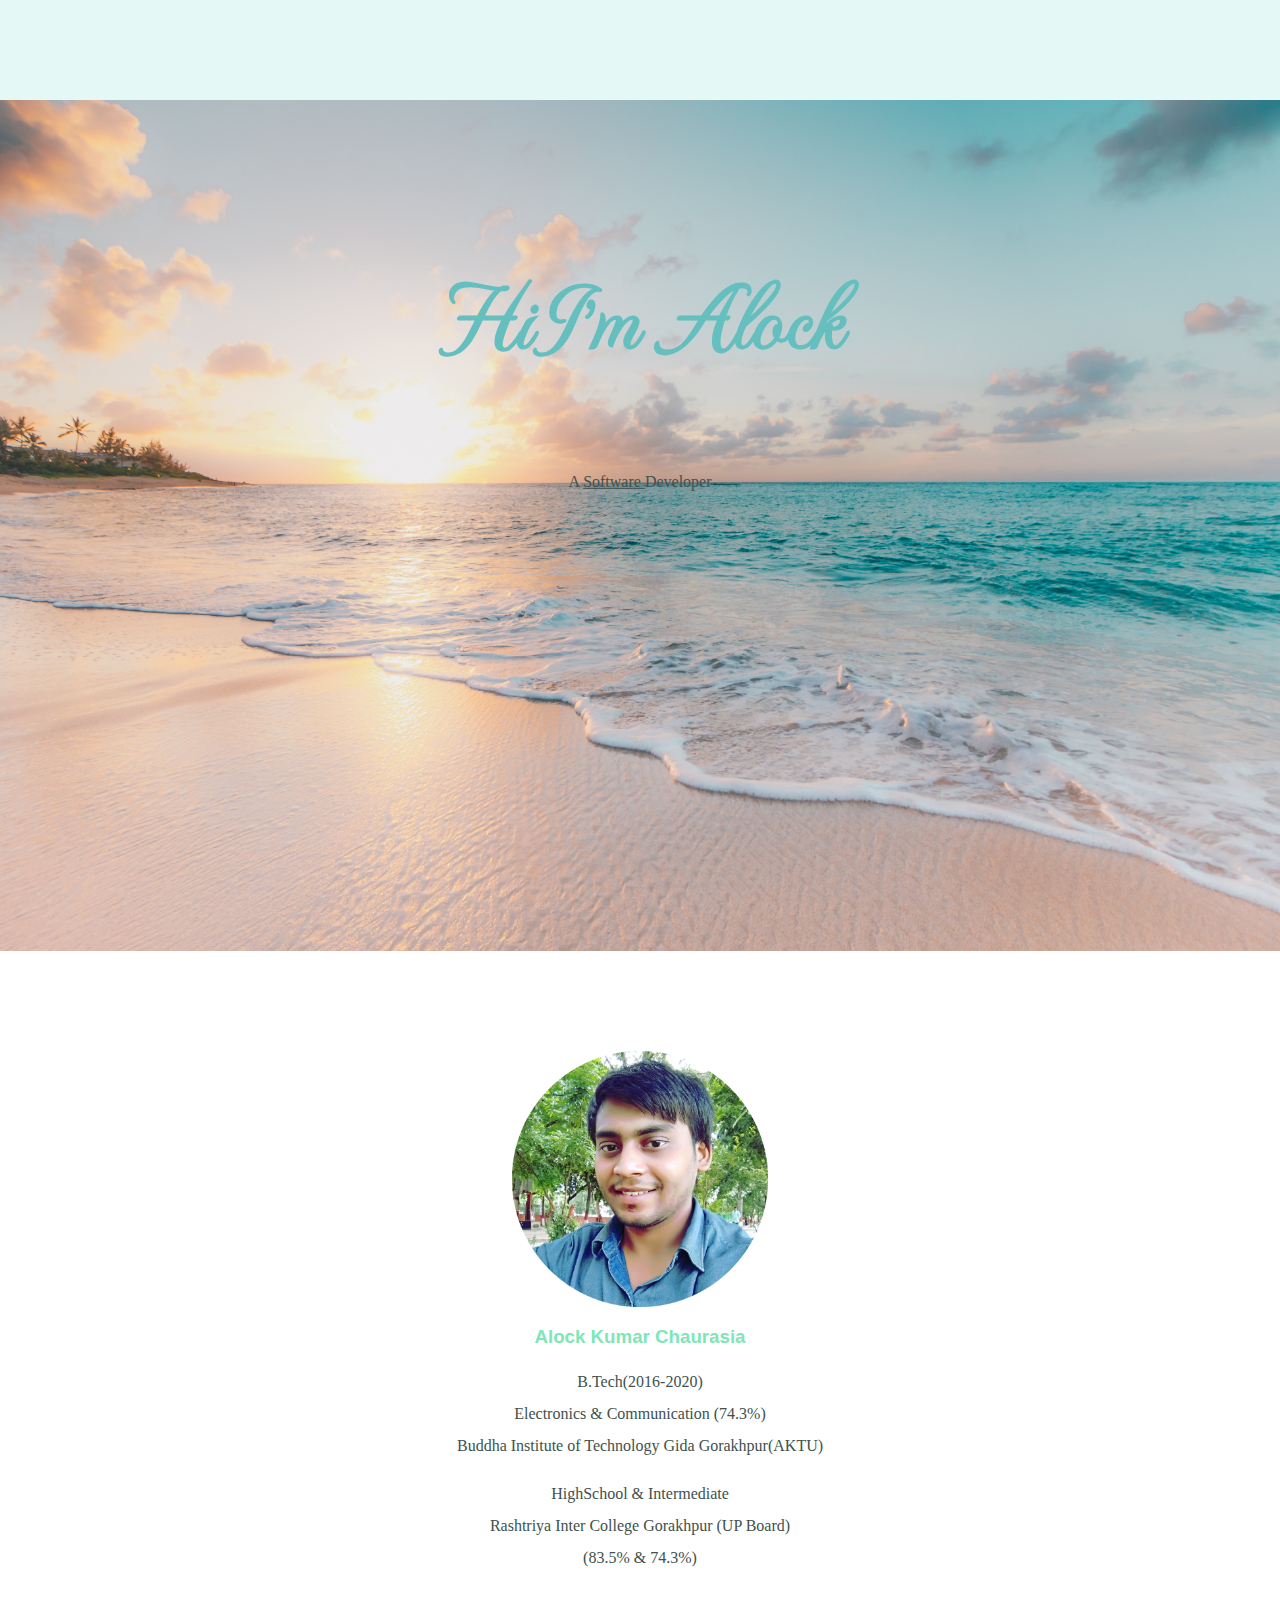
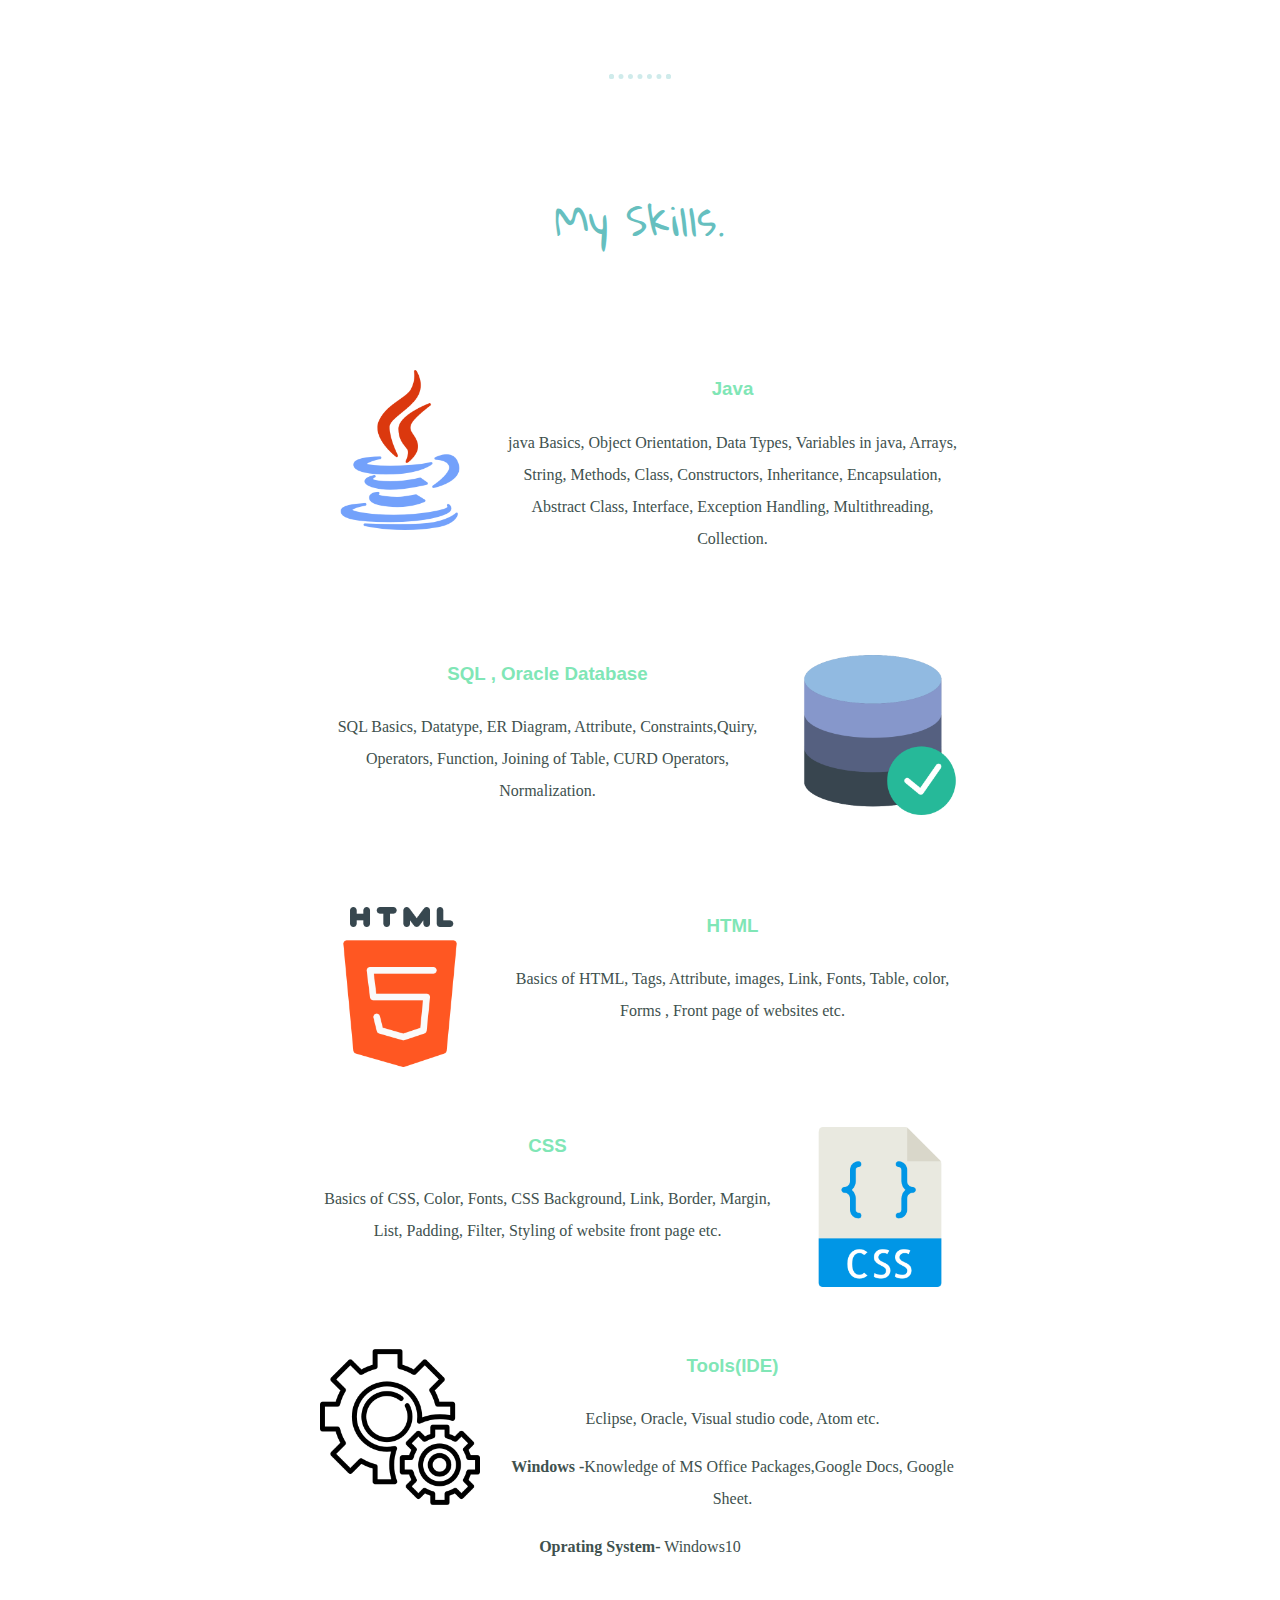
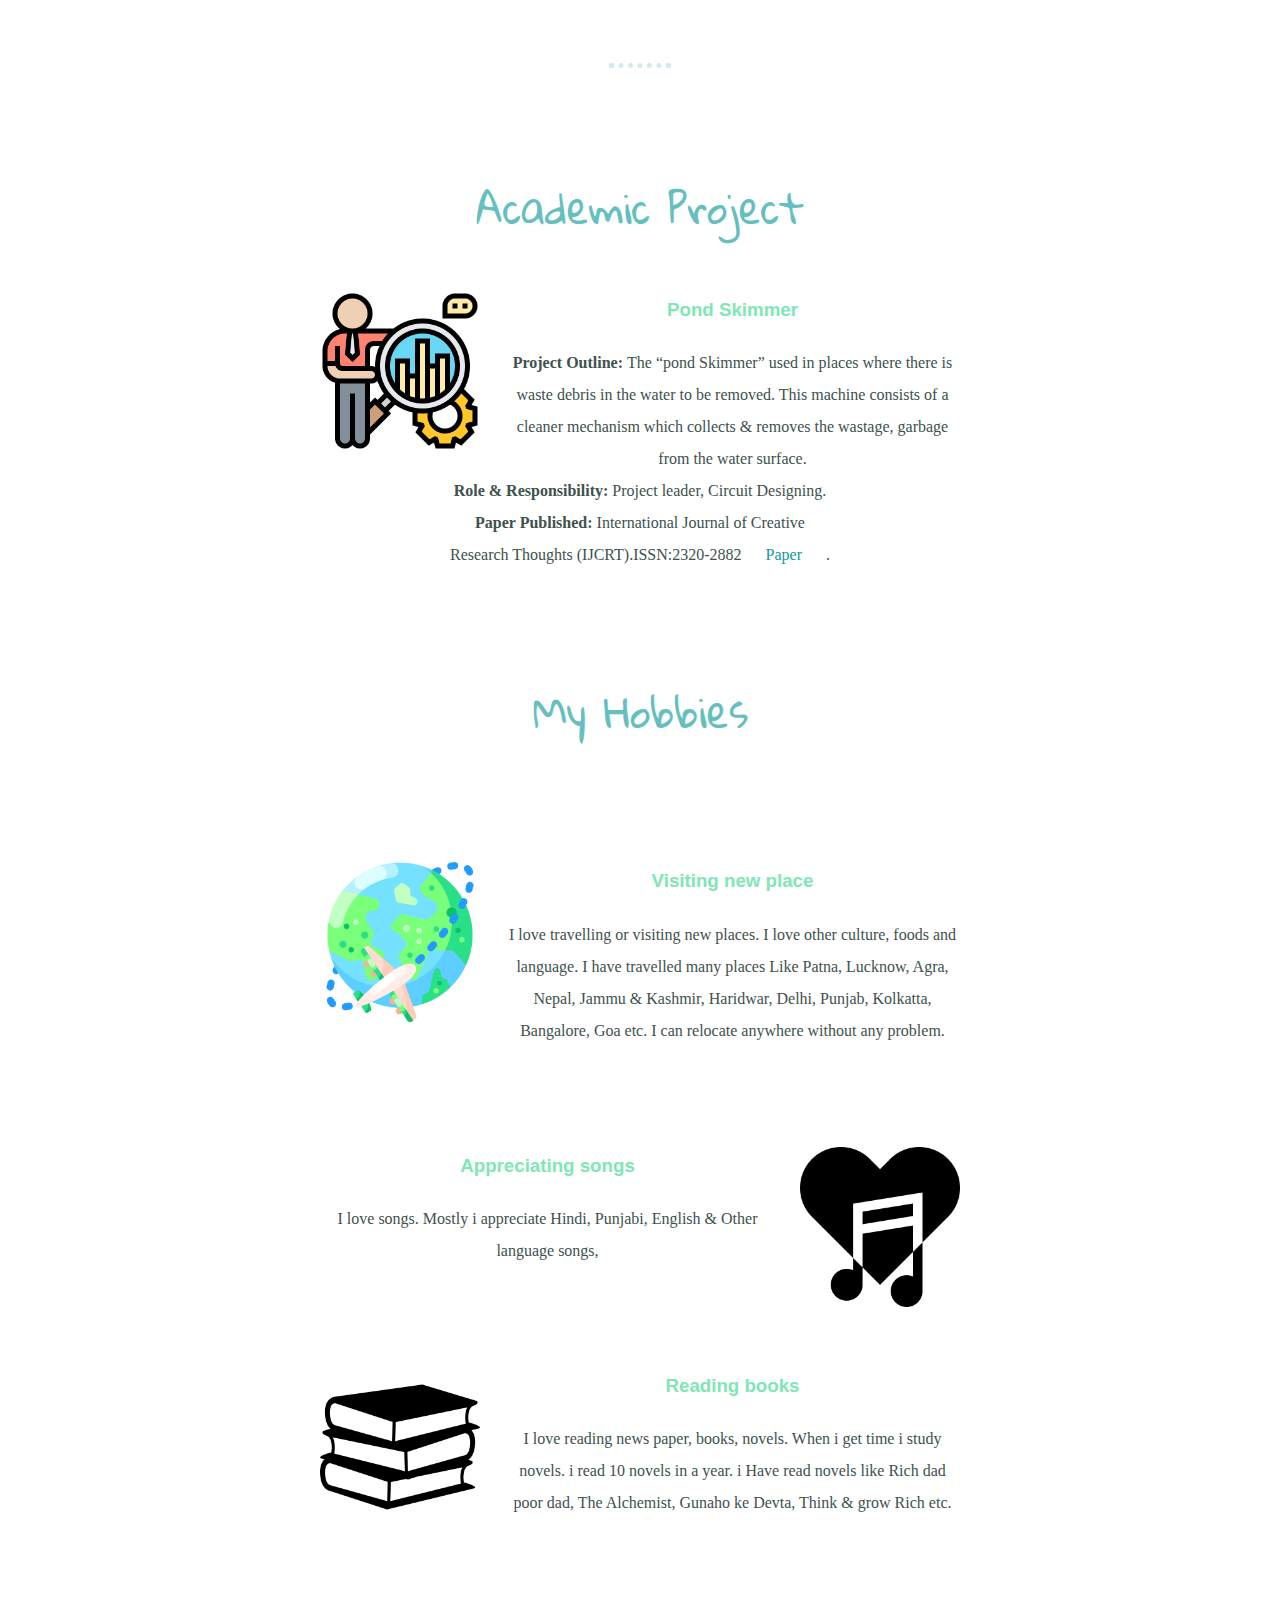
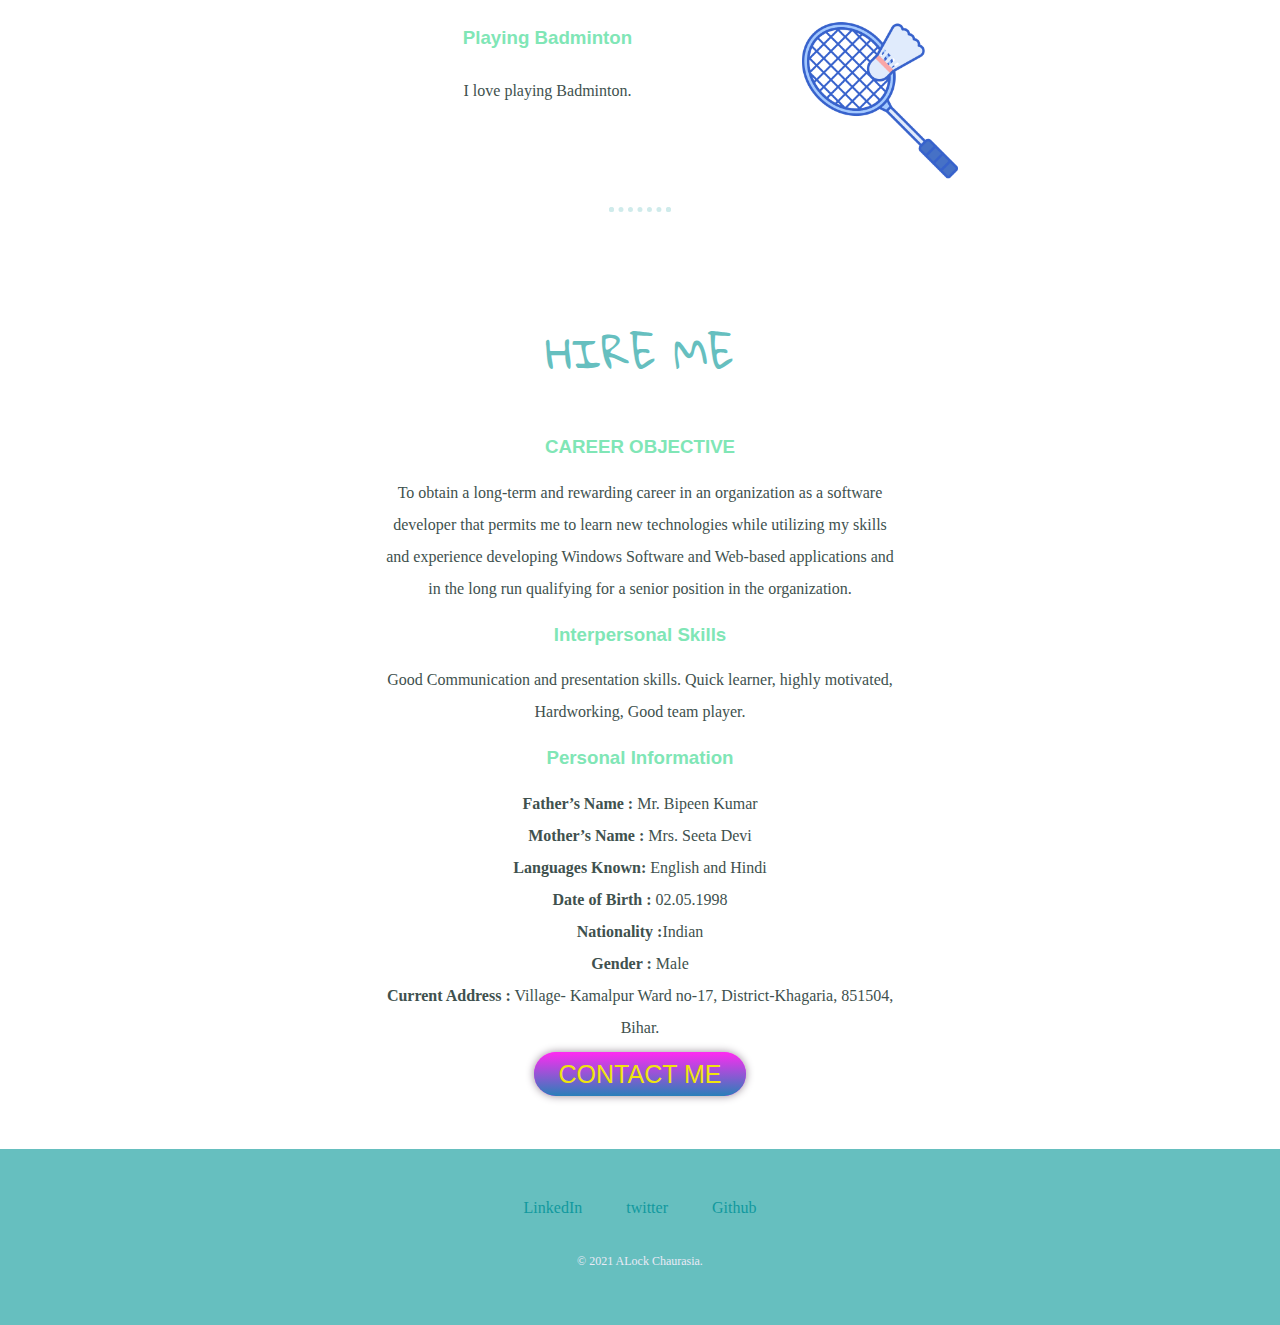
<file: index.html>
<html>
    <head>
        <title>Alock Chaurasia</title>
        <link rel="stylesheet" href="CssFile/style.css">
        <link rel="icon" href="images/favicon.ico">
        <link rel="preconnect" href="https://fonts.gstatic.com" crossorigin>
        <link href="https://fonts.googleapis.com/css2?family=MonteCarlo&display=swap" rel="stylesheet">
        <link rel="preconnect" href="https://fonts.googleapis.com">
        <link rel="preconnect" href="https://fonts.googleapis.com">
<link rel="preconnect" href="https://fonts.gstatic.com" crossorigin>
<link href="https://fonts.googleapis.com/css2?family=Gloria+Hallelujah&display=swap" rel="stylesheet">
   



    </head>
    <body>
        <div class="top-container"></div>
            <div class="centered">
                <h1>Hi I'm Alock</h1>
                <p> A <span class="pro">Software </span>Developer</p>
            </div>
                <img class="top-img"  src="images/sea.jpg" alt="sea">
     
      </div>
      <div class="middle-container">
          <img class="profile" src="images/profile.png" alt="profile pic">
          <h3>Alock Kumar Chaurasia</h3>
          <p class="intro">B.Tech(2016-2020)<br>Electronics & Communication (74.3%)<br>Buddha Institute of Technology Gida Gorakhpur(AKTU)</p>
          <p>HighSchool & Intermediate<br>Rashtriya Inter College Gorakhpur (UP Board)<br>(83.5% & 74.3%)</p>
        </div>
        <hr>
        <div class="skills">
          <h2>My Skills.</h2>
          <div class="skill-row">
            <img class="left-img" src="images/java.png" alt="java-icon">
            <h3>Java</h3>
            <p>java Basics, Object Orientation, Data Types, Variables in java, Arrays, String, Methods, Class, Constructors, Inheritance, Encapsulation, Abstract Class, Interface, Exception Handling, Multithreading, Collection.</p>
          </div>
          <div class="skill-row">
            <img class="right-img" src="images/database.png" alt="database">
            <h3>SQL , Oracle Database</h3>
            <p>SQL Basics, Datatype, ER Diagram, Attribute, Constraints,Quiry, Operators, Function, Joining of Table, CURD Operators, Normalization.</p>
          </div>
          <div class="skill-row">
            <img class="left-img" src="images/html-5.png" alt="java-icon">
            <h3>HTML</h3>
            <p>Basics of HTML, Tags, Attribute, images, Link, Fonts, Table, color, Forms , Front page of websites etc.</p>
          </div>
          <div class="skill-row">
            <img class="right-img" src="images/css.png" alt="java-icon">
            <h3>CSS</h3>
            <p>Basics of CSS, Color, Fonts, CSS Background, Link, Border, Margin, List, Padding, Filter, Styling of website front page etc.</p>
          </div>
          <div class="skill-row">
            <img class="left-img" src="images/settings.png" alt="tool">
            <h3>Tools(IDE)</h3>
            <p>Eclipse, Oracle, Visual studio code, Atom etc.</p>
            <p><b>Windows -</b>Knowledge of MS Office Packages,Google Docs, Google Sheet.</p>
            <p><b> Oprating System-</b> Windows10</p>
          </div>
        </div>
        <hr>
        <div class="academic-project">
          <h2>Academic Project</h2>
          <div class="project">
            <img class="left-img" src="images/testing.png" alt="project-icon">
            <h3> Pond Skimmer</h3>
            <p><b>Project Outline: </b> The “pond Skimmer” used in places where there is waste debris in the water to be removed. This machine consists of a cleaner mechanism which collects & removes the wastage, garbage from the water surface.<br>
                <b>          Role & Responsibility:</b> Project leader, Circuit Designing. <br>
               <b>Paper Published: </b> International Journal of Creative <br>
               Research Thoughts (IJCRT).ISSN:2320-2882
                <a href="https://ijcrt.org/papers/IJCRT2004448.pdf">Paper</a>

.</p>
          </div>
        </div>

        <div class="hobbies">
          <h2>My Hobbies</h2>
          <div class="Hobbies-row">
            <img class="left-img" src="images/travel.png" alt="travel-icon">
            <h3>Visiting new place</h3>
            <p>I love travelling or visiting new places. I love other culture, foods and language. I have travelled many places Like Patna, Lucknow, Agra, Nepal, Jammu & Kashmir, Haridwar, Delhi, Punjab, Kolkatta, Bangalore, Goa etc. I can relocate anywhere without any problem.</p>
          </div>
          <div class="hobbies-row">
            <img class="right-img" src="images/love-song.png" alt="songs">
            <h3>Appreciating songs</h3>
            <p>I love songs. Mostly i appreciate Hindi, Punjabi, English & Other language songs,</p>
          </div>
          <div class="hobbies-row">
            <img class="left-img" src="images/books.png" alt="books-icon">
            <h3>Reading books</h3>
            <p>I love reading news paper, books, novels. When i get time i study novels. i read 10 novels in a year. i Have read novels like Rich dad poor dad, The Alchemist, Gunaho ke Devta, Think & grow Rich etc. </p>
          </div>
          <div class="hobbies-row">
            <img class="right-img" src="images/badminton.png" alt="badminton-icon">
            <h3>Playing Badminton</h3>
            <p>I love playing Badminton. </p>
          </div>
        </div>
        <hr>
        <div class="contact-me">
          <h2>HIRE ME</h2>
          <h3>CAREER OBJECTIVE</h3>
          <p>To obtain a long-term and rewarding career in an organization as a software developer that permits me to learn new technologies while utilizing my skills and experience developing Windows Software and Web-based applications and in the long run qualifying for a senior position in the organization.</p>
          <h3>Interpersonal Skills</h3>
          <p>Good Communication and presentation skills.
            Quick learner, highly motivated, Hardworking, Good team player.</p>
            <h3>Personal Information</h3>
            <p><b> Father’s Name :</b> Mr. Bipeen Kumar <br>
             <b> Mother’s Name :</b>   Mrs. Seeta Devi <br>
            <b>Languages Known: </b>English and Hindi <br>
            <b>Date of Birth  :</b>     02.05.1998 <br>
            <b>Nationality :</b>Indian <br> 
             <b>Gender         : </b>    Male <br>  
             <b>Current Address :</b>   Village- Kamalpur Ward no-17, District-Khagaria, 851504, Bihar.    
              </p>
          <a class="btn" href="contact.html">CONTACT ME</a>
        </div>
      </div>
      
      
      <div class="bottom-container">
        <a class="footer-link" href="https://www.linkedin.com/in/alock-chaurasia-4aa725184/">LinkedIn</a>
        <a class="footer-link" href="https://twitter.com/alockchaurasia">twitter</a>
        <a class="footer-link" href="https://github.com/impallari/DancingScript/projects">Github</a>
        <p class="copyright">© 2021 ALock Chaurasia.</p>
      </div>
      
      
        </body>
      </html>
      
</html>
</file>
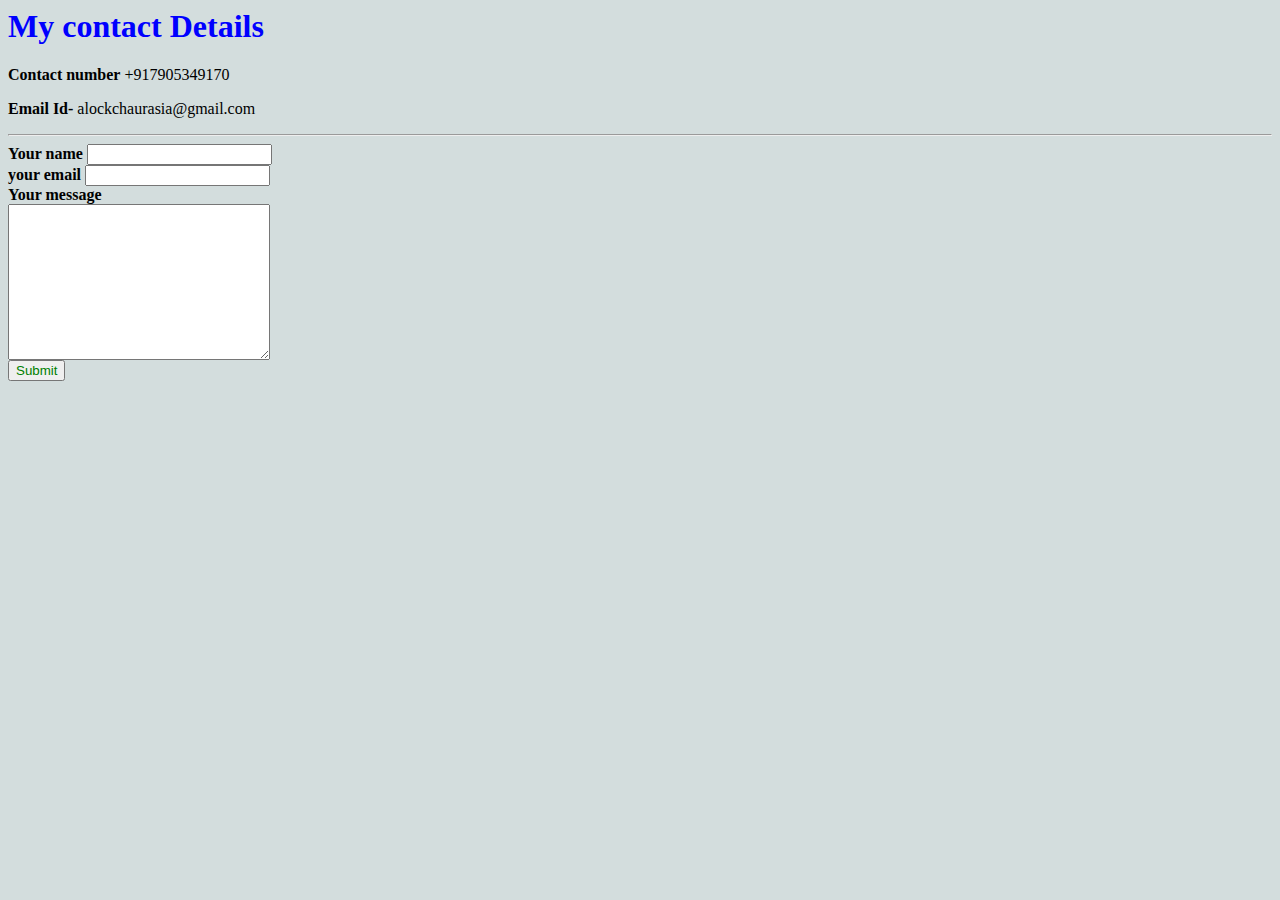
<file: contact.html>
<html>
   <head>
    <title>Contact me</title>
    <link rel="stylesheet" href="CssFile/contact.css">
  </head>
  <body>
    <h1 class="contact">My contact Details</h1>
    <p><b>Contact number</b> +917905349170</p>
    <p><b>Email Id-</b> alockchaurasia@gmail.com</p>
    <hr>
    <form action="mailto:alockchaurasia@gmail.com"method="post"enctype="text/plain">
      <label><b>Your name</b></label>
      <input type="text"name="your name"value=""><br>
      <label><b>your email</b></label>
      <input type="email" name="Your email"value=""><br>
      <label><b>Your message</b> </label><br>
      <textarea name="your message"rows="10"cols="30"></textarea><br>
      <input class="submit"type="submit" name="">
    </form>
  </body>
</html>
</file>
<file: CssFile/style.css>
body{
    color: #40514E;
  margin:0;
  text-align:center;
 
}
.centered {
    position: absolute;
    top: 40%;
    left: 50%;
    transform: translate(-50%, -50%);
    margin: 0%;
  }
.top-img{
    width:100%;
}
.profile{
    width:20%;
}

h1{
  font-family: 'MonteCarlo', cursive;
  color:#66BFBF;
  line-height: 2;
  font-size:5.625rem;
 margin-top: 20px;
}
h2{
  font-family: 'Gloria Hallelujah', cursive;
  color:#66BFBF;
  font-size:2.5rem;
  padding-bottom: 10px;
  font-weight: normal;
}
h3{
  color:#80e6b6;
  font-family:'Montserrat',sans-serif;
}
p{
  line-height: 2;
}
hr{
  border: dotted rgb(207, 235, 235) 5px;
  border-bottom: none;
  width: 4%;
  margin: 100px auto;
}
.contact-me{
  width: 40%;
  margin: 40px auto 60px;
}
.top-container {
    position: relative;
  background-color: #E4F9F5;
  text-align: center;
  padding-top: 100px;
}
.middle-container{
  margin: 100px 0;

}
.bottom-container{
  background-color: #66BFBF;
  padding: 50px 0 20px;

}
a{
  color: #11999E;
  margin: 10px 20px;
  text-decoration: none;
}
a:hover{
  color:#EAF6F6;
}
.copyright{
  color: #EAEAF6;
  font-size: 0.75rem;
  padding: 20px 0;
}


.pro{
  text-decoration:underline;
}
.intro{
  width:40% ;
  margin: auto;
}
.top-cloud{
  position:absolute;
  right:300px;
  top:40px;
}
.bottom-cloud{
  position:absolute;
  left:300px;
  bottom:300px;
}
.skill-row{
  width:50%;
  margin:100px auto 100px auto;
  line-height: 2;
}
.hobbies-row{
  width:50%;
  margin:100px auto 100px auto;
  line-height: 2;
}
.academic-project{
  width:50%;
  margin:100px auto 100px auto;
  line-height: 2;
}
.left-img{
  float:left;
  margin-right: 25px;
  width:25%;
}
.right-img{
  float:right;
  margin-left: 25px;
  width:25%;
}

.btn{
  background: #ff2bf1;
  background-image: -webkit-linear-gradient(top, #ff2bf1, #2980b9);
  background-image: -moz-linear-gradient(top, #ff2bf1, #2980b9);
  background-image: -ms-linear-gradient(top, #ff2bf1, #2980b9);
  background-image: -o-linear-gradient(top, #ff2bf1, #2980b9);
  background-image: linear-gradient(to bottom, #ff2bf1, #2980b9);
  -webkit-border-radius: 25;
  -moz-border-radius: 25;
  border-radius: 25px;
  -webkit-box-shadow: 0px 0px 8px #968b96;
  -moz-box-shadow: 0px 0px 8px #968b96;
  box-shadow: 0px 0px 8px #968b96;
  font-family: Arial;
  color: #f0e50e;
  font-size: 25px;
  padding: 8px 25px 8px 25px;
  text-decoration: none;
}

.btn:hover {
  background: #7aecf0;
  background-image: -webkit-linear-gradient(top, #7aecf0, #3498db);
  background-image: -moz-linear-gradient(top, #7aecf0, #3498db);
  background-image: -ms-linear-gradient(top, #7aecf0, #3498db);
  background-image: -o-linear-gradient(top, #7aecf0, #3498db);
  background-image: linear-gradient(to bottom, #7aecf0, #3498db);
  text-decoration: none;
}
</file>
<file: CssFile/contact.css>
body{
    background-color: rgb(211, 221, 221);
}
.contact{
    color:blue;
}
.submit{
    color:green;
}
</file>
